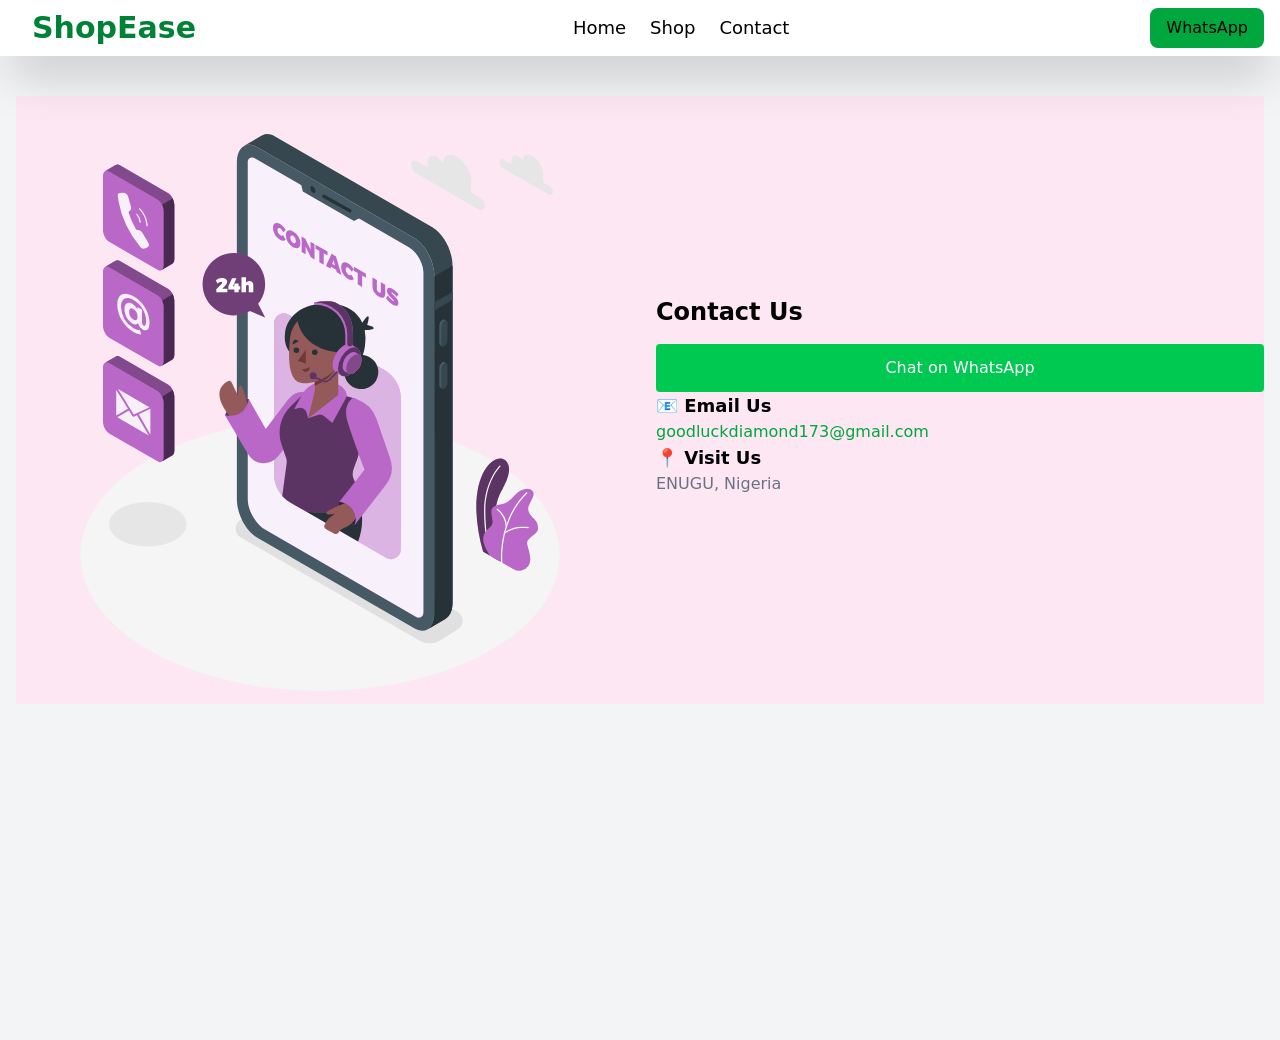
<file: contact.html>
<!DOCTYPE html>
<html lang="en" >
    <head>
        <meta charset="UTF-8">
        <meta name="viewport" content="width=device-width, initial-scale=1.0">
        <title>ShopEase</title>
        <link href="./style.css" rel="stylesheet">
    </head>
<body class="p-0 m-0 bg-gray-100">
    <!------NAVBAR------------------->
<div class="max-w-7xl mx-auto z-40 sticky top-0 left-0 right-0 shadow-2xl bg-white">
    <div class="px-4 py-2 flex justify-between items-center ">
        <!------------LOGO------------------->
        <div class=" text-2xl sm:text-3xl md:text-3xl px-4 font-bold text-green-700">ShopEase</div>
        <!--------DESKTOP LINKS------->
        
        <ul class="hidden md:flex gap-6 text-center px-4 z-40">
            <a href="index.html" class="text-lg font-medium text-center hover:text-blue-600">Home</a>
            <a href="shop.html" class="text-lg font-medium text-center hover:text-blue-600">Shop</a>
            <a href="contact.html" class="text-lg font-medium text-center hover:text-blue-600">Contact</a>
        </ul>
        <!-----WHATSAPP DESKTOP LINKS-->
        <a href="https://wa.me/2348012345678"
   class="hidden md:block bg-green-600 px-4 py-2 rounded-lg">
   WhatsApp
</a>
<!------HAMBUGAR BUTTON---------->
<div id="hamburger" class="md:hidden flex flex-col cursor-pointer">
  <span class="w-6 h-1 bg-black mb-1"></span>
  <span class="w-6 h-1 bg-black mb-1"></span>
  <span class="w-6 h-1 bg-black"></span>
</div>
    </div>
</div>
<!--------END OF NAV----------->

<!----------HAMBUGAR LINKS------>
<div id="mobileMenu" class="hidden flex-col mt-4 space-y-4 bg-white text-black fixed top-16 left-0 w-full z-50 p-6 shadow-lg font-medium">
  <a href="index.html" class="block text-lg hover:text-blue-600 rounded py-2">Home</a>
  <a href="shop.html" class="block text-lg hover:text-blue-600 rounded py-2">Shop</a>
  <a href="contact.html" class="block text-lg hover:text-blue-600 rounded py-2">Contact</a>

  <!-----WHATSAPP DESKTOP LINKS-->
        <a href="https://wa.me/2348012345678"
   class=" md:block bg-green-600 px-4 py-2 rounded-lg block w-full font-medium text-center ">
   WhatsApp
</a>
</div>

<!-------------HERO SECTION----------->
<div class="max-w-7xl mx-auto px-4 py-10">

  <!-- GRID -->
  <div class="grid grid-cols-1 md:grid-cols-2 gap-8 bg-pink-100">

    
    <!-- IMAGE -->
    <div>
      <img src="image/Contact us-amico.svg" class="w-full h-full object-cover rounded-lg">
    </div>

<!-- FORM -->
    <div>
      <h2 class="text-2xl font-bold mb-4 md:mt-50">Contact Us</h2>

   <a href="https://wa.me/2348102697359" target="_blank"
   class="bg-green-500 text-white px-6 py-3 text-center rounded block">
   Chat on WhatsApp
</a>
      
      <div>
    <p class="font-bold text-lg">📧 Email Us</p>
    <p class="text-gray-500">
  <a href="mailto:shopease@gmail.com" class="text-green-600 font-medium">
    goodluckdiamond173@gmail.com
  </a>
</p>
    
  </div>

  <div>
    <p class="font-bold text-lg">📍 Visit Us</p>
    <p class="text-gray-500">ENUGU, Nigeria</p>
  </div>
      
    </div>


  </div>

  <!-- MAP -->
  <div class="mt-10">
    <iframe 
      src="https://www.google.com/maps?q=ENUGU&output=embed"
      class="w-full h-64 rounded-lg">
    </iframe>
  </div>

</div>

  
</div>
</div>
<script src="script.js"></script>
</body>
</html>
</file>
<file: style.css>
/*! tailwindcss v4.2.2 | MIT License | https://tailwindcss.com */
@layer properties;
@layer theme, base, components, utilities;
@layer theme {
  :root, :host {
    --font-sans: ui-sans-serif, system-ui, sans-serif, "Apple Color Emoji",
      "Segoe UI Emoji", "Segoe UI Symbol", "Noto Color Emoji";
    --font-mono: ui-monospace, SFMono-Regular, Menlo, Monaco, Consolas, "Liberation Mono",
      "Courier New", monospace;
    --color-amber-100: oklch(96.2% 0.059 95.617);
    --color-amber-500: oklch(76.9% 0.188 70.08);
    --color-amber-600: oklch(66.6% 0.179 58.318);
    --color-green-100: oklch(96.2% 0.044 156.743);
    --color-green-400: oklch(79.2% 0.209 151.711);
    --color-green-500: oklch(72.3% 0.219 149.579);
    --color-green-600: oklch(62.7% 0.194 149.214);
    --color-green-700: oklch(52.7% 0.154 150.069);
    --color-green-800: oklch(44.8% 0.119 151.328);
    --color-blue-600: oklch(54.6% 0.245 262.881);
    --color-pink-100: oklch(94.8% 0.028 342.258);
    --color-pink-200: oklch(89.9% 0.061 343.231);
    --color-pink-300: oklch(82.3% 0.12 346.018);
    --color-gray-100: oklch(96.7% 0.003 264.542);
    --color-gray-200: oklch(92.8% 0.006 264.531);
    --color-gray-300: oklch(87.2% 0.01 258.338);
    --color-gray-400: oklch(70.7% 0.022 261.325);
    --color-gray-500: oklch(55.1% 0.027 264.364);
    --color-gray-600: oklch(44.6% 0.03 256.802);
    --color-gray-700: oklch(37.3% 0.034 259.733);
    --color-gray-900: oklch(21% 0.034 264.665);
    --color-black: #000;
    --color-white: #fff;
    --spacing: 0.25rem;
    --container-6xl: 72rem;
    --container-7xl: 80rem;
    --text-sm: 0.875rem;
    --text-sm--line-height: calc(1.25 / 0.875);
    --text-lg: 1.125rem;
    --text-lg--line-height: calc(1.75 / 1.125);
    --text-xl: 1.25rem;
    --text-xl--line-height: calc(1.75 / 1.25);
    --text-2xl: 1.5rem;
    --text-2xl--line-height: calc(2 / 1.5);
    --text-3xl: 1.875rem;
    --text-3xl--line-height: calc(2.25 / 1.875);
    --font-weight-medium: 500;
    --font-weight-bold: 700;
    --radius-lg: 0.5rem;
    --radius-xl: 0.75rem;
    --default-transition-duration: 150ms;
    --default-transition-timing-function: cubic-bezier(0.4, 0, 0.2, 1);
    --default-font-family: var(--font-sans);
    --default-mono-font-family: var(--font-mono);
  }
}
@layer base {
  *, ::after, ::before, ::backdrop, ::file-selector-button {
    box-sizing: border-box;
    margin: 0;
    padding: 0;
    border: 0 solid;
  }
  html, :host {
    line-height: 1.5;
    -webkit-text-size-adjust: 100%;
    tab-size: 4;
    font-family: var(--default-font-family, ui-sans-serif, system-ui, sans-serif, "Apple Color Emoji", "Segoe UI Emoji", "Segoe UI Symbol", "Noto Color Emoji");
    font-feature-settings: var(--default-font-feature-settings, normal);
    font-variation-settings: var(--default-font-variation-settings, normal);
    -webkit-tap-highlight-color: transparent;
  }
  hr {
    height: 0;
    color: inherit;
    border-top-width: 1px;
  }
  abbr:where([title]) {
    -webkit-text-decoration: underline dotted;
    text-decoration: underline dotted;
  }
  h1, h2, h3, h4, h5, h6 {
    font-size: inherit;
    font-weight: inherit;
  }
  a {
    color: inherit;
    -webkit-text-decoration: inherit;
    text-decoration: inherit;
  }
  b, strong {
    font-weight: bolder;
  }
  code, kbd, samp, pre {
    font-family: var(--default-mono-font-family, ui-monospace, SFMono-Regular, Menlo, Monaco, Consolas, "Liberation Mono", "Courier New", monospace);
    font-feature-settings: var(--default-mono-font-feature-settings, normal);
    font-variation-settings: var(--default-mono-font-variation-settings, normal);
    font-size: 1em;
  }
  small {
    font-size: 80%;
  }
  sub, sup {
    font-size: 75%;
    line-height: 0;
    position: relative;
    vertical-align: baseline;
  }
  sub {
    bottom: -0.25em;
  }
  sup {
    top: -0.5em;
  }
  table {
    text-indent: 0;
    border-color: inherit;
    border-collapse: collapse;
  }
  :-moz-focusring {
    outline: auto;
  }
  progress {
    vertical-align: baseline;
  }
  summary {
    display: list-item;
  }
  ol, ul, menu {
    list-style: none;
  }
  img, svg, video, canvas, audio, iframe, embed, object {
    display: block;
    vertical-align: middle;
  }
  img, video {
    max-width: 100%;
    height: auto;
  }
  button, input, select, optgroup, textarea, ::file-selector-button {
    font: inherit;
    font-feature-settings: inherit;
    font-variation-settings: inherit;
    letter-spacing: inherit;
    color: inherit;
    border-radius: 0;
    background-color: transparent;
    opacity: 1;
  }
  :where(select:is([multiple], [size])) optgroup {
    font-weight: bolder;
  }
  :where(select:is([multiple], [size])) optgroup option {
    padding-inline-start: 20px;
  }
  ::file-selector-button {
    margin-inline-end: 4px;
  }
  ::placeholder {
    opacity: 1;
  }
  @supports (not (-webkit-appearance: -apple-pay-button))  or (contain-intrinsic-size: 1px) {
    ::placeholder {
      color: currentcolor;
      @supports (color: color-mix(in lab, red, red)) {
        color: color-mix(in oklab, currentcolor 50%, transparent);
      }
    }
  }
  textarea {
    resize: vertical;
  }
  ::-webkit-search-decoration {
    -webkit-appearance: none;
  }
  ::-webkit-date-and-time-value {
    min-height: 1lh;
    text-align: inherit;
  }
  ::-webkit-datetime-edit {
    display: inline-flex;
  }
  ::-webkit-datetime-edit-fields-wrapper {
    padding: 0;
  }
  ::-webkit-datetime-edit, ::-webkit-datetime-edit-year-field, ::-webkit-datetime-edit-month-field, ::-webkit-datetime-edit-day-field, ::-webkit-datetime-edit-hour-field, ::-webkit-datetime-edit-minute-field, ::-webkit-datetime-edit-second-field, ::-webkit-datetime-edit-millisecond-field, ::-webkit-datetime-edit-meridiem-field {
    padding-block: 0;
  }
  ::-webkit-calendar-picker-indicator {
    line-height: 1;
  }
  :-moz-ui-invalid {
    box-shadow: none;
  }
  button, input:where([type="button"], [type="reset"], [type="submit"]), ::file-selector-button {
    appearance: button;
  }
  ::-webkit-inner-spin-button, ::-webkit-outer-spin-button {
    height: auto;
  }
  [hidden]:where(:not([hidden="until-found"])) {
    display: none !important;
  }
}
@layer utilities {
  .pointer-events-auto {
    pointer-events: auto;
  }
  .absolute {
    position: absolute;
  }
  .fixed {
    position: fixed;
  }
  .relative {
    position: relative;
  }
  .sticky {
    position: sticky;
  }
  .top-0 {
    top: calc(var(--spacing) * 0);
  }
  .top-1 {
    top: calc(var(--spacing) * 1);
  }
  .top-1\/2 {
    top: calc(1 / 2 * 100%);
  }
  .top-16 {
    top: calc(var(--spacing) * 16);
  }
  .right-0 {
    right: calc(var(--spacing) * 0);
  }
  .bottom-0 {
    bottom: calc(var(--spacing) * 0);
  }
  .left-0 {
    left: calc(var(--spacing) * 0);
  }
  .z-30 {
    z-index: 30;
  }
  .z-40 {
    z-index: 40;
  }
  .z-50 {
    z-index: 50;
  }
  .m-0 {
    margin: calc(var(--spacing) * 0);
  }
  .mx-auto {
    margin-inline: auto;
  }
  .my-12 {
    margin-block: calc(var(--spacing) * 12);
  }
  .mt-2 {
    margin-top: calc(var(--spacing) * 2);
  }
  .mt-3 {
    margin-top: calc(var(--spacing) * 3);
  }
  .mt-4 {
    margin-top: calc(var(--spacing) * 4);
  }
  .mt-5 {
    margin-top: calc(var(--spacing) * 5);
  }
  .mt-6 {
    margin-top: calc(var(--spacing) * 6);
  }
  .mt-7 {
    margin-top: calc(var(--spacing) * 7);
  }
  .mt-8 {
    margin-top: calc(var(--spacing) * 8);
  }
  .mt-10 {
    margin-top: calc(var(--spacing) * 10);
  }
  .mb-1 {
    margin-bottom: calc(var(--spacing) * 1);
  }
  .mb-3 {
    margin-bottom: calc(var(--spacing) * 3);
  }
  .mb-4 {
    margin-bottom: calc(var(--spacing) * 4);
  }
  .block {
    display: block;
  }
  .flex {
    display: flex;
  }
  .grid {
    display: grid;
  }
  .hidden {
    display: none;
  }
  .inline-block {
    display: inline-block;
  }
  .table {
    display: table;
  }
  .h-1 {
    height: calc(var(--spacing) * 1);
  }
  .h-48 {
    height: calc(var(--spacing) * 48);
  }
  .h-64 {
    height: calc(var(--spacing) * 64);
  }
  .h-full {
    height: 100%;
  }
  .h-px {
    height: 1px;
  }
  .w-6 {
    width: calc(var(--spacing) * 6);
  }
  .w-12 {
    width: calc(var(--spacing) * 12);
  }
  .w-20 {
    width: calc(var(--spacing) * 20);
  }
  .w-full {
    width: 100%;
  }
  .max-w-6xl {
    max-width: var(--container-6xl);
  }
  .max-w-7xl {
    max-width: var(--container-7xl);
  }
  .flex-1 {
    flex: 1;
  }
  .border-collapse {
    border-collapse: collapse;
  }
  .-translate-y-1 {
    --tw-translate-y: calc(var(--spacing) * -1);
    translate: var(--tw-translate-x) var(--tw-translate-y);
  }
  .-translate-y-1\/2 {
    --tw-translate-y: calc(calc(1 / 2 * 100%) * -1);
    translate: var(--tw-translate-x) var(--tw-translate-y);
  }
  .scale-3 {
    --tw-scale-x: 3%;
    --tw-scale-y: 3%;
    --tw-scale-z: 3%;
    scale: var(--tw-scale-x) var(--tw-scale-y);
  }
  .scale-150 {
    --tw-scale-x: 150%;
    --tw-scale-y: 150%;
    --tw-scale-z: 150%;
    scale: var(--tw-scale-x) var(--tw-scale-y);
  }
  .scale-300 {
    --tw-scale-x: 300%;
    --tw-scale-y: 300%;
    --tw-scale-z: 300%;
    scale: var(--tw-scale-x) var(--tw-scale-y);
  }
  .-rotate-90 {
    rotate: calc(90deg * -1);
  }
  .rotate-90 {
    rotate: 90deg;
  }
  .rotate-180 {
    rotate: 180deg;
  }
  .transform {
    transform: var(--tw-rotate-x,) var(--tw-rotate-y,) var(--tw-rotate-z,) var(--tw-skew-x,) var(--tw-skew-y,);
  }
  .cursor-pointer {
    cursor: pointer;
  }
  .resize {
    resize: both;
  }
  .grid-cols-1 {
    grid-template-columns: repeat(1, minmax(0, 1fr));
  }
  .grid-cols-2 {
    grid-template-columns: repeat(2, minmax(0, 1fr));
  }
  .flex-col {
    flex-direction: column;
  }
  .items-center {
    align-items: center;
  }
  .justify-between {
    justify-content: space-between;
  }
  .justify-center {
    justify-content: center;
  }
  .gap-3 {
    gap: calc(var(--spacing) * 3);
  }
  .gap-4 {
    gap: calc(var(--spacing) * 4);
  }
  .gap-6 {
    gap: calc(var(--spacing) * 6);
  }
  .gap-8 {
    gap: calc(var(--spacing) * 8);
  }
  .space-y-3 {
    :where(& > :not(:last-child)) {
      --tw-space-y-reverse: 0;
      margin-block-start: calc(calc(var(--spacing) * 3) * var(--tw-space-y-reverse));
      margin-block-end: calc(calc(var(--spacing) * 3) * calc(1 - var(--tw-space-y-reverse)));
    }
  }
  .space-y-4 {
    :where(& > :not(:last-child)) {
      --tw-space-y-reverse: 0;
      margin-block-start: calc(calc(var(--spacing) * 4) * var(--tw-space-y-reverse));
      margin-block-end: calc(calc(var(--spacing) * 4) * calc(1 - var(--tw-space-y-reverse)));
    }
  }
  .overflow-hidden {
    overflow: hidden;
  }
  .rounded {
    border-radius: 0.25rem;
  }
  .rounded-lg {
    border-radius: var(--radius-lg);
  }
  .rounded-l {
    border-top-left-radius: 0.25rem;
    border-bottom-left-radius: 0.25rem;
  }
  .border {
    border-style: var(--tw-border-style);
    border-width: 1px;
  }
  .bg-amber-100 {
    background-color: var(--color-amber-100);
  }
  .bg-amber-600 {
    background-color: var(--color-amber-600);
  }
  .bg-black {
    background-color: var(--color-black);
  }
  .bg-black\/50 {
    background-color: color-mix(in srgb, #000 50%, transparent);
    @supports (color: color-mix(in lab, red, red)) {
      background-color: color-mix(in oklab, var(--color-black) 50%, transparent);
    }
  }
  .bg-gray-100 {
    background-color: var(--color-gray-100);
  }
  .bg-green-100 {
    background-color: var(--color-green-100);
  }
  .bg-green-500 {
    background-color: var(--color-green-500);
  }
  .bg-green-600 {
    background-color: var(--color-green-600);
  }
  .bg-green-700 {
    background-color: var(--color-green-700);
  }
  .bg-green-800 {
    background-color: var(--color-green-800);
  }
  .bg-pink-100 {
    background-color: var(--color-pink-100);
  }
  .bg-pink-200 {
    background-color: var(--color-pink-200);
  }
  .bg-pink-300 {
    background-color: var(--color-pink-300);
  }
  .bg-white {
    background-color: var(--color-white);
  }
  .object-cover {
    object-fit: cover;
  }
  .p-0 {
    padding: calc(var(--spacing) * 0);
  }
  .p-3 {
    padding: calc(var(--spacing) * 3);
  }
  .p-6 {
    padding: calc(var(--spacing) * 6);
  }
  .px-2 {
    padding-inline: calc(var(--spacing) * 2);
  }
  .px-4 {
    padding-inline: calc(var(--spacing) * 4);
  }
  .px-6 {
    padding-inline: calc(var(--spacing) * 6);
  }
  .py-2 {
    padding-block: calc(var(--spacing) * 2);
  }
  .py-3 {
    padding-block: calc(var(--spacing) * 3);
  }
  .py-6 {
    padding-block: calc(var(--spacing) * 6);
  }
  .py-8 {
    padding-block: calc(var(--spacing) * 8);
  }
  .py-10 {
    padding-block: calc(var(--spacing) * 10);
  }
  .text-center {
    text-align: center;
  }
  .text-2xl {
    font-size: var(--text-2xl);
    line-height: var(--tw-leading, var(--text-2xl--line-height));
  }
  .text-lg {
    font-size: var(--text-lg);
    line-height: var(--tw-leading, var(--text-lg--line-height));
  }
  .text-sm {
    font-size: var(--text-sm);
    line-height: var(--tw-leading, var(--text-sm--line-height));
  }
  .text-xl {
    font-size: var(--text-xl);
    line-height: var(--tw-leading, var(--text-xl--line-height));
  }
  .font-bold {
    --tw-font-weight: var(--font-weight-bold);
    font-weight: var(--font-weight-bold);
  }
  .font-medium {
    --tw-font-weight: var(--font-weight-medium);
    font-weight: var(--font-weight-medium);
  }
  .whitespace-nowrap {
    white-space: nowrap;
  }
  .text-black {
    color: var(--color-black);
  }
  .text-gray-100 {
    color: var(--color-gray-100);
  }
  .text-gray-400 {
    color: var(--color-gray-400);
  }
  .text-gray-500 {
    color: var(--color-gray-500);
  }
  .text-gray-600 {
    color: var(--color-gray-600);
  }
  .text-gray-700 {
    color: var(--color-gray-700);
  }
  .text-gray-900 {
    color: var(--color-gray-900);
  }
  .text-green-600 {
    color: var(--color-green-600);
  }
  .text-green-700 {
    color: var(--color-green-700);
  }
  .text-white {
    color: var(--color-white);
  }
  .underline {
    text-decoration-line: underline;
  }
  .opacity-20 {
    opacity: 20%;
  }
  .opacity-30 {
    opacity: 30%;
  }
  .opacity-60 {
    opacity: 60%;
  }
  .shadow {
    --tw-shadow: 0 1px 3px 0 var(--tw-shadow-color, rgb(0 0 0 / 0.1)), 0 1px 2px -1px var(--tw-shadow-color, rgb(0 0 0 / 0.1));
    box-shadow: var(--tw-inset-shadow), var(--tw-inset-ring-shadow), var(--tw-ring-offset-shadow), var(--tw-ring-shadow), var(--tw-shadow);
  }
  .shadow-2xl {
    --tw-shadow: 0 25px 50px -12px var(--tw-shadow-color, rgb(0 0 0 / 0.25));
    box-shadow: var(--tw-inset-shadow), var(--tw-inset-ring-shadow), var(--tw-ring-offset-shadow), var(--tw-ring-shadow), var(--tw-shadow);
  }
  .shadow-lg {
    --tw-shadow: 0 10px 15px -3px var(--tw-shadow-color, rgb(0 0 0 / 0.1)), 0 4px 6px -4px var(--tw-shadow-color, rgb(0 0 0 / 0.1));
    box-shadow: var(--tw-inset-shadow), var(--tw-inset-ring-shadow), var(--tw-ring-offset-shadow), var(--tw-ring-shadow), var(--tw-shadow);
  }
  .outline {
    outline-style: var(--tw-outline-style);
    outline-width: 1px;
  }
  .transition {
    transition-property: color, background-color, border-color, outline-color, text-decoration-color, fill, stroke, --tw-gradient-from, --tw-gradient-via, --tw-gradient-to, opacity, box-shadow, transform, translate, scale, rotate, filter, -webkit-backdrop-filter, backdrop-filter, display, content-visibility, overlay, pointer-events;
    transition-timing-function: var(--tw-ease, var(--default-transition-timing-function));
    transition-duration: var(--tw-duration, var(--default-transition-duration));
  }
  .duration-300 {
    --tw-duration: 300ms;
    transition-duration: 300ms;
  }
  .hover\:scale-1 {
    &:hover {
      @media (hover: hover) {
        --tw-scale-x: 1%;
        --tw-scale-y: 1%;
        --tw-scale-z: 1%;
        scale: var(--tw-scale-x) var(--tw-scale-y);
      }
    }
  }
  .hover\:scale-100 {
    &:hover {
      @media (hover: hover) {
        --tw-scale-x: 100%;
        --tw-scale-y: 100%;
        --tw-scale-z: 100%;
        scale: var(--tw-scale-x) var(--tw-scale-y);
      }
    }
  }
  .hover\:scale-105 {
    &:hover {
      @media (hover: hover) {
        --tw-scale-x: 105%;
        --tw-scale-y: 105%;
        --tw-scale-z: 105%;
        scale: var(--tw-scale-x) var(--tw-scale-y);
      }
    }
  }
  .hover\:scale-150 {
    &:hover {
      @media (hover: hover) {
        --tw-scale-x: 150%;
        --tw-scale-y: 150%;
        --tw-scale-z: 150%;
        scale: var(--tw-scale-x) var(--tw-scale-y);
      }
    }
  }
  .hover\:scale-200 {
    &:hover {
      @media (hover: hover) {
        --tw-scale-x: 200%;
        --tw-scale-y: 200%;
        --tw-scale-z: 200%;
        scale: var(--tw-scale-x) var(--tw-scale-y);
      }
    }
  }
  .hover\:text-blue-600 {
    &:hover {
      @media (hover: hover) {
        color: var(--color-blue-600);
      }
    }
  }
  .hover\:text-green-600 {
    &:hover {
      @media (hover: hover) {
        color: var(--color-green-600);
      }
    }
  }
  .sm\:grid-cols-2 {
    @media (width >= 40rem) {
      grid-template-columns: repeat(2, minmax(0, 1fr));
    }
  }
  .sm\:text-3xl {
    @media (width >= 40rem) {
      font-size: var(--text-3xl);
      line-height: var(--tw-leading, var(--text-3xl--line-height));
    }
  }
  .sm\:text-xl {
    @media (width >= 40rem) {
      font-size: var(--text-xl);
      line-height: var(--tw-leading, var(--text-xl--line-height));
    }
  }
  .md\:mt-10 {
    @media (width >= 48rem) {
      margin-top: calc(var(--spacing) * 10);
    }
  }
  .md\:mt-20 {
    @media (width >= 48rem) {
      margin-top: calc(var(--spacing) * 20);
    }
  }
  .md\:mt-50 {
    @media (width >= 48rem) {
      margin-top: calc(var(--spacing) * 50);
    }
  }
  .md\:block {
    @media (width >= 48rem) {
      display: block;
    }
  }
  .md\:flex {
    @media (width >= 48rem) {
      display: flex;
    }
  }
  .md\:hidden {
    @media (width >= 48rem) {
      display: none;
    }
  }
  .md\:grid-cols-2 {
    @media (width >= 48rem) {
      grid-template-columns: repeat(2, minmax(0, 1fr));
    }
  }
  .md\:grid-cols-3 {
    @media (width >= 48rem) {
      grid-template-columns: repeat(3, minmax(0, 1fr));
    }
  }
  .md\:text-2xl {
    @media (width >= 48rem) {
      font-size: var(--text-2xl);
      line-height: var(--tw-leading, var(--text-2xl--line-height));
    }
  }
  .md\:text-3xl {
    @media (width >= 48rem) {
      font-size: var(--text-3xl);
      line-height: var(--tw-leading, var(--text-3xl--line-height));
    }
  }
  .lg\:grid-cols-3 {
    @media (width >= 64rem) {
      grid-template-columns: repeat(3, minmax(0, 1fr));
    }
  }
  .lg\:grid-cols-4 {
    @media (width >= 64rem) {
      grid-template-columns: repeat(4, minmax(0, 1fr));
    }
  }
}
@property --tw-translate-x {
  syntax: "*";
  inherits: false;
  initial-value: 0;
}
@property --tw-translate-y {
  syntax: "*";
  inherits: false;
  initial-value: 0;
}
@property --tw-translate-z {
  syntax: "*";
  inherits: false;
  initial-value: 0;
}
@property --tw-scale-x {
  syntax: "*";
  inherits: false;
  initial-value: 1;
}
@property --tw-scale-y {
  syntax: "*";
  inherits: false;
  initial-value: 1;
}
@property --tw-scale-z {
  syntax: "*";
  inherits: false;
  initial-value: 1;
}
@property --tw-rotate-x {
  syntax: "*";
  inherits: false;
}
@property --tw-rotate-y {
  syntax: "*";
  inherits: false;
}
@property --tw-rotate-z {
  syntax: "*";
  inherits: false;
}
@property --tw-skew-x {
  syntax: "*";
  inherits: false;
}
@property --tw-skew-y {
  syntax: "*";
  inherits: false;
}
@property --tw-space-y-reverse {
  syntax: "*";
  inherits: false;
  initial-value: 0;
}
@property --tw-border-style {
  syntax: "*";
  inherits: false;
  initial-value: solid;
}
@property --tw-font-weight {
  syntax: "*";
  inherits: false;
}
@property --tw-shadow {
  syntax: "*";
  inherits: false;
  initial-value: 0 0 #0000;
}
@property --tw-shadow-color {
  syntax: "*";
  inherits: false;
}
@property --tw-shadow-alpha {
  syntax: "<percentage>";
  inherits: false;
  initial-value: 100%;
}
@property --tw-inset-shadow {
  syntax: "*";
  inherits: false;
  initial-value: 0 0 #0000;
}
@property --tw-inset-shadow-color {
  syntax: "*";
  inherits: false;
}
@property --tw-inset-shadow-alpha {
  syntax: "<percentage>";
  inherits: false;
  initial-value: 100%;
}
@property --tw-ring-color {
  syntax: "*";
  inherits: false;
}
@property --tw-ring-shadow {
  syntax: "*";
  inherits: false;
  initial-value: 0 0 #0000;
}
@property --tw-inset-ring-color {
  syntax: "*";
  inherits: false;
}
@property --tw-inset-ring-shadow {
  syntax: "*";
  inherits: false;
  initial-value: 0 0 #0000;
}
@property --tw-ring-inset {
  syntax: "*";
  inherits: false;
}
@property --tw-ring-offset-width {
  syntax: "<length>";
  inherits: false;
  initial-value: 0px;
}
@property --tw-ring-offset-color {
  syntax: "*";
  inherits: false;
  initial-value: #fff;
}
@property --tw-ring-offset-shadow {
  syntax: "*";
  inherits: false;
  initial-value: 0 0 #0000;
}
@property --tw-outline-style {
  syntax: "*";
  inherits: false;
  initial-value: solid;
}
@property --tw-duration {
  syntax: "*";
  inherits: false;
}
@layer properties {
  @supports ((-webkit-hyphens: none) and (not (margin-trim: inline))) or ((-moz-orient: inline) and (not (color:rgb(from red r g b)))) {
    *, ::before, ::after, ::backdrop {
      --tw-translate-x: 0;
      --tw-translate-y: 0;
      --tw-translate-z: 0;
      --tw-scale-x: 1;
      --tw-scale-y: 1;
      --tw-scale-z: 1;
      --tw-rotate-x: initial;
      --tw-rotate-y: initial;
      --tw-rotate-z: initial;
      --tw-skew-x: initial;
      --tw-skew-y: initial;
      --tw-space-y-reverse: 0;
      --tw-border-style: solid;
      --tw-font-weight: initial;
      --tw-shadow: 0 0 #0000;
      --tw-shadow-color: initial;
      --tw-shadow-alpha: 100%;
      --tw-inset-shadow: 0 0 #0000;
      --tw-inset-shadow-color: initial;
      --tw-inset-shadow-alpha: 100%;
      --tw-ring-color: initial;
      --tw-ring-shadow: 0 0 #0000;
      --tw-inset-ring-color: initial;
      --tw-inset-ring-shadow: 0 0 #0000;
      --tw-ring-inset: initial;
      --tw-ring-offset-width: 0px;
      --tw-ring-offset-color: #fff;
      --tw-ring-offset-shadow: 0 0 #0000;
      --tw-outline-style: solid;
      --tw-duration: initial;
    }
  }
}
</file>
